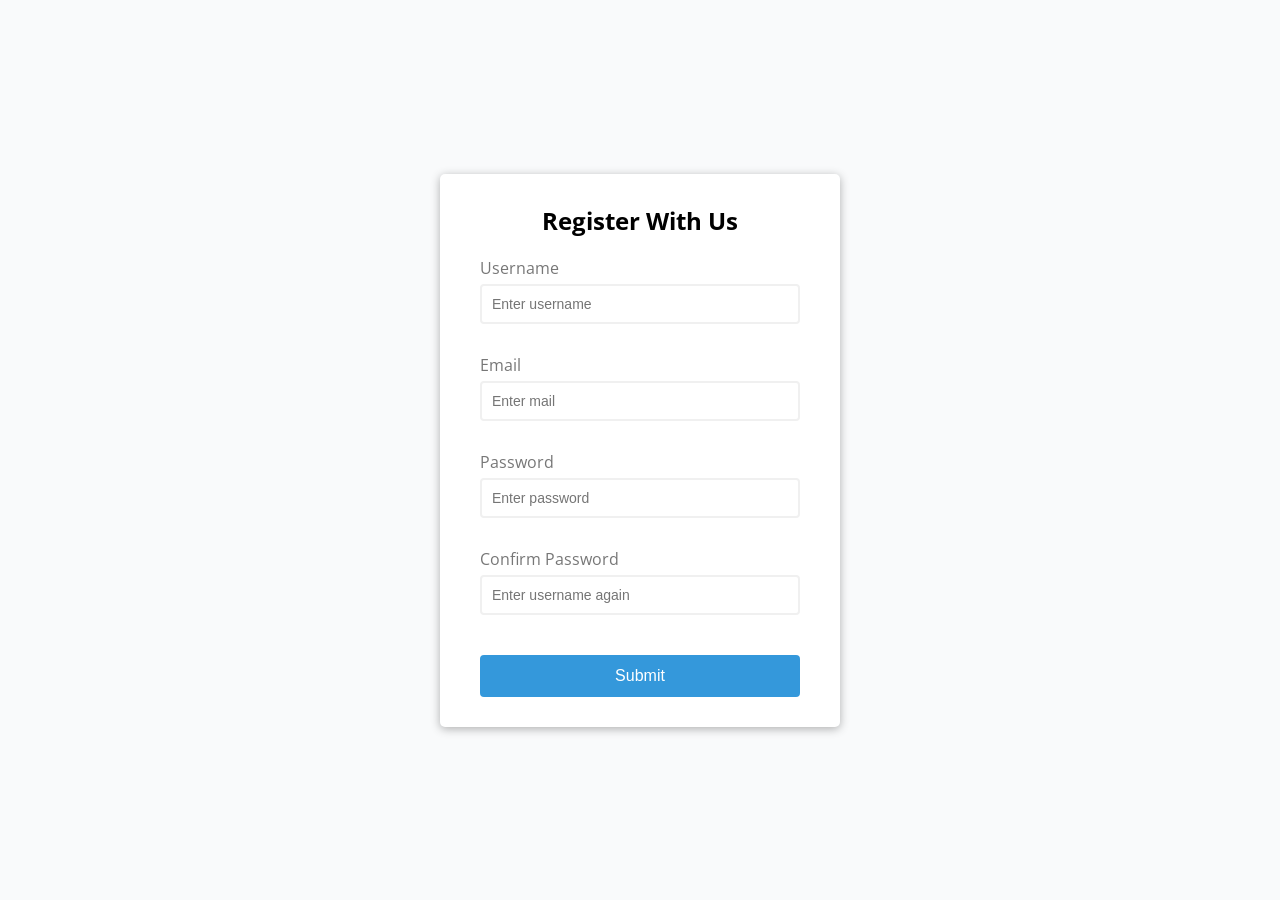
<file: 01-form-validator/index.html>
<!doctype html>
<html lang="en">
  <head>
    <meta charset="UTF-8" />
    <meta name="viewport" content="width=device-width, initial-scale=1.0" />
    <link rel="stylesheet" href="./style.css" />

    <title>Form Validator</title>
  </head>
  <body>
    <div class="container">
      <form id="form" class="form">
        <h2>Register With Us</h2>
        <div class="form-control">
          <label for="username">Username</label>
          <input type="text" id="username" placeholder="Enter username" />
          <small>Error message</small>
        </div>
        <div class="form-control">
          <label for="email">Email</label>
          <input type="text" id="email" placeholder="Enter mail" />
          <small>Error message</small>
        </div>
        <div class="form-control">
          <label for="password">Password</label>
          <input type="password" id="password" placeholder="Enter password" />
          <small>Error message</small>
        </div>
        <div class="form-control">
          <label for="password2">Confirm Password</label>
          <input
            type="password"
            id="password2"
            placeholder="Enter username again"
          />
          <small>Error message</small>
        </div>
        <button type="submit">Submit</button>
      </form>
    </div>

    <script src="./script.js"></script>
  </body>
</html>
</file>
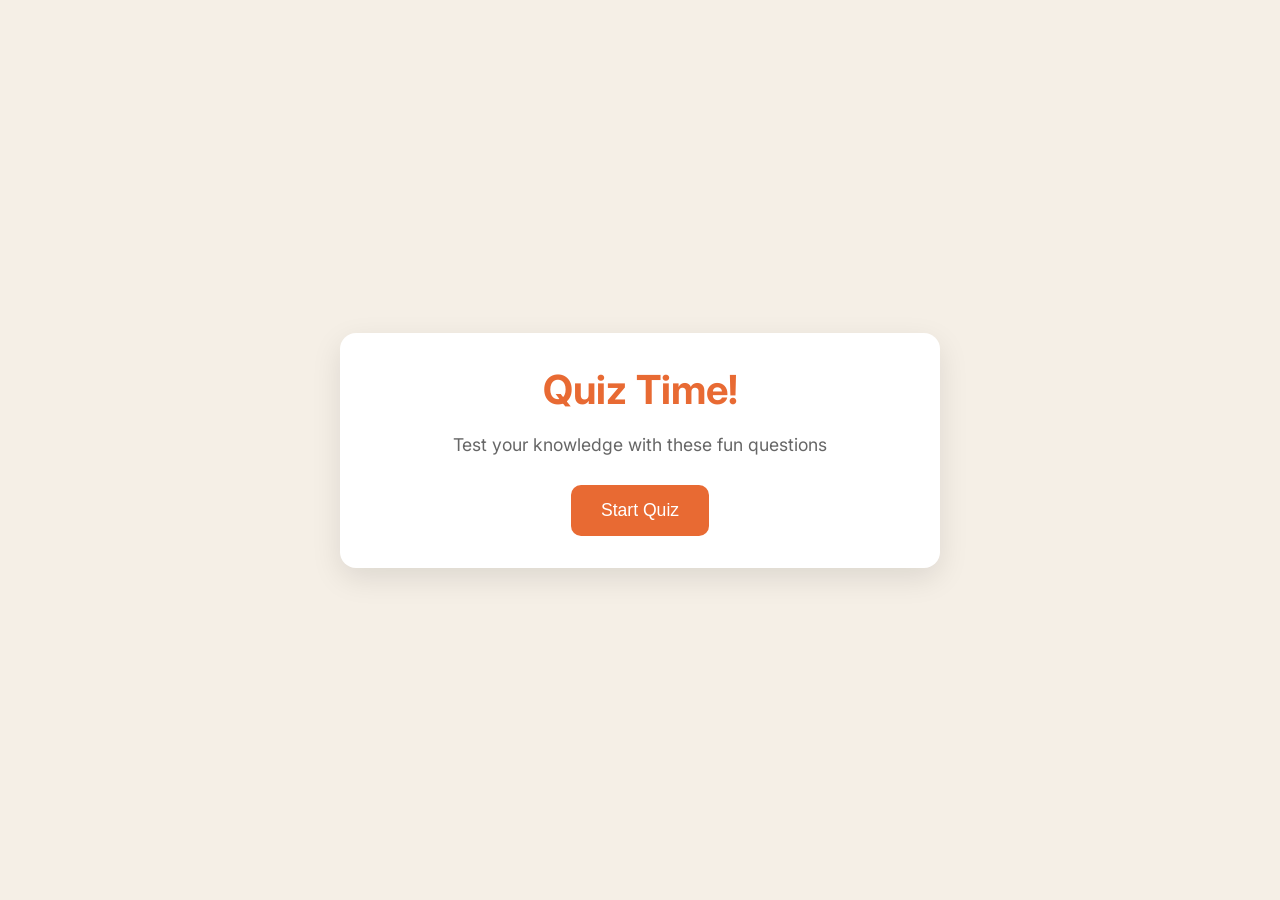
<file: 02-quiz-game/index.html>
<!doctype html>
<html lang="en">
  <head>
    <meta charset="UTF-8" />
    <meta name="viewport" content="width=device-width, initial-scale=1.0" />
    <link rel="stylesheet" href="./style.css" />
    <title>Quiz Game</title>
  </head>
  <body>
    <div class="container">
      <div class="screen active" id="start-screen">
        <h1>Quiz Time!</h1>
        <p>Test your knowledge with these fun questions</p>
        <button id="start-btn">Start Quiz</button>
      </div>

      <div class="screen" id="quiz-screen">
        <div class="quiz-header">
          <h2 id="question-text">Question goes here</h2>
          <div class="quiz-info">
            <p>
              Question <span id="current-question">1</span> of
              <span id="total-questions">5</span>
            </p>

            <p>Score: <span id="score">0</span></p>
          </div>
        </div>

        <div id="answers-container" class="answers-container">
          <!--  Answer buttons will be inserted here from our js code later at some point-->
        </div>

        <div class="progress-bar">
          <div id="progress" class="progress"></div>
        </div>
      </div>

      <div class="screen" id="result-screen">
        <h1>Quiz Results</h1>
        <div class="result-info">
          <p>
            You scored <span id="final-score">0</span> out of
            <span id="max-score">5</span>
          </p>

          <div id="result-message">Good job!</div>
        </div>
        <button id="restart-btn">Restart Quiz</button>
      </div>
    </div>
    <script src="./script.js"></script>
  </body>
</html>
</file>
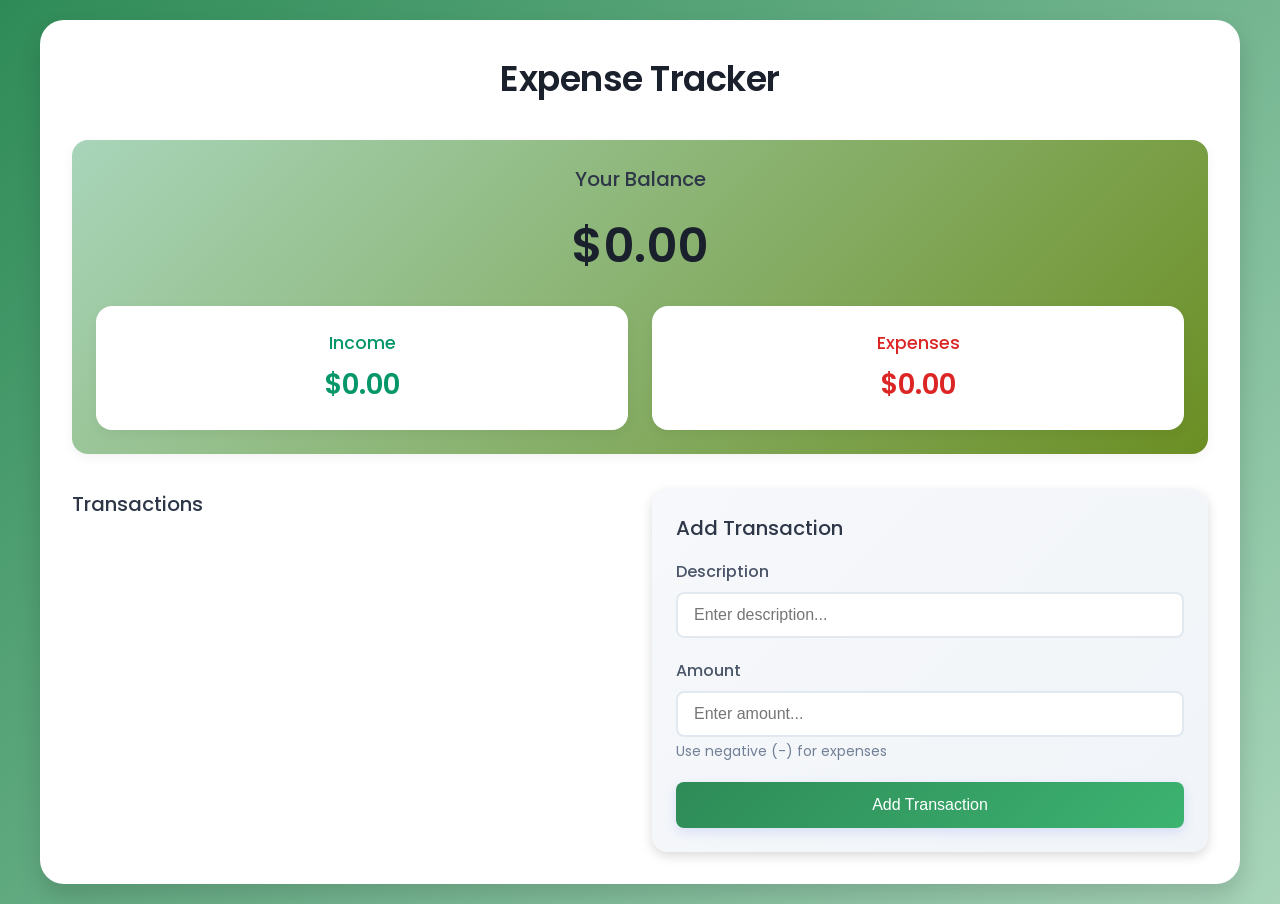
<file: 03-expense-tracker/index.html>
<!doctype html>
<html lang="en">
  <head>
    <meta charset="UTF-8" />
    <meta name="viewport" content="width=device-width, initial-scale=1.0" />
    <link rel="stylesheet" href="./style.css" />

    <link rel="preconnect" href="https://fonts.googleapis.com" />
    <link rel="preconnect" href="https://fonts.gstatic.com" crossorigin />
    <link
      href="https://fonts.googleapis.com/css2?family=Poppins:ital,wght@0,100;0,200;0,300;0,400;0,500;0,600;0,700;0,800;0,900;1,100;1,200;1,300;1,400;1,500;1,600;1,700;1,800;1,900&display=swap"
      rel="stylesheet"
    />
    <title>Expense Tracker</title>
  </head>
  <body>
    <div class="container">
      <h1>Expense Tracker</h1>

      <div class="balance-container">
        <h2>Your Balance</h2>
        <h1 id="balance">$0.00</h1>

        <div class="summary">
          <div class="income">
            <h3>Income</h3>
            <p id="income-amount">$0.00</p>
          </div>
          <div class="expenses">
            <h3>Expenses</h3>
            <p id="expense-amount">$0.00</p>
          </div>
        </div>
      </div>

      <div class="main-content">
        <div class="transaction-container">
          <h2>Transactions</h2>
          <ul id="transaction-list">
            <!-- transactons will be inserted here-->
          </ul>
        </div>

        <div class="form-container">
          <h2>Add Transaction</h2>

          <form id="transaction-form">
            <div class="form-group">
              <label for="description">Description</label>
              <input
                type="text"
                id="description"
                placeholder="Enter description..."
                required
              />
            </div>

            <div class="form-group">
              <label for="amount">Amount</label>
              <input
                type="number"
                id="amount"
                placeholder="Enter amount..."
                required
              />
              <small>Use negative (-) for expenses</small>
            </div>

            <button type="submit">Add Transaction</button>
          </form>
        </div>
      </div>
    </div>

    <script src="./script.js"></script>
  </body>
</html>
</file>
<file: 01-form-validator/style.css>
@import url("https://fonts.googleapis.com/css2?family=Open+Sans:ital,wght@0,300..800;1,300..800&display=swap");

:root {
  --succes-color: #2ecc71;
  --error-color: #e74c3c;
}

* {
  box-sizing: border-box;
}

body {
  background-color: #f9fafb;
  font-family: "Open Sans", sans-serif;
  display: flex;
  align-items: center;
  justify-content: center;
  min-height: 100vh;
  margin: 0;
}

.container {
  background-color: #fff;
  border-radius: 5px;
  box-shadow: 0 2px 10px rgba(0, 0, 0, 0.3);
  width: 400px;
}

h2 {
  text-align: center;
  margin: 0 0 20px;
}

.form {
  padding: 30px 40px;
}

.form-control {
  margin-bottom: 10px;
  padding-bottom: 20px;
  position: relative;
}

.form-control label {
  color: #777;
  display: block;
  margin-bottom: 5px;
}

.form-control input {
  border: 2px solid #f0f0f0;
  border-radius: 4px;
  display: block;
  width: 100%;
  padding: 10px;
  font-size: 14px;
}

.form-control input:focus {
  outline: 0;
  border-color: #777;
}

.form-control.success input {
  border-color: var(--succes-color);
}

.form-control.error input {
  border-color: var(--error-color);
}

.form-control small {
  color: var(--error-color);
  position: absolute;
  bottom: 0;
  left: 0;
  visibility: hidden;
}

.form-control.error small {
  visibility: visible;
}

.form button {
  cursor: pointer;
  background-color: #3498db;
  border: 2px solid #3498db;
  border-radius: 4px;
  color: #fff;
  display: block;
  font-size: 16px;
  padding: 10px;
  margin-top: 20px;
  width: 100%;
}
</file>
<file: 02-quiz-game/style.css>
@import url("https://fonts.googleapis.com/css2?family=Alfa+Slab+One&family=Inter:ital,opsz,wght@0,14..32,100..900;1,14..32,100..900&display=swap");

/* basin reset */
* {
  margin: 0;
  padding: 0;
  box-sizing: border-box;
}

body {
  background: #f5efe6;
  display: flex;
  justify-content: center;
  align-items: center;
  min-height: 100vh;
  padding: 1rem;
  font-family: "Inter", sans-serif;
}

.container {
  background-color: #fff;
  border-radius: 1rem;
  box-shadow: 0 10px 30px rgba(0, 0, 0, 0.1);
  width: 100%;
  max-width: 600px;
  overflow: hidden;
}

/* screen */
.screen {
  display: none;
  padding: 2rem;
  text-align: center;
}

.screen.active {
  display: block;
}

/* start screen */
#start-screen h1 {
  color: #e86a33;
  margin-bottom: 20px;
  font-size: 2.5rem;
}

#start-screen p {
  color: #666;
  margin-bottom: 30px;
  font-size: 1.1rem;
}

.quiz-header {
  margin-bottom: 2rem;
}

#question-text {
  color: #333;
  font-size: 1.5rem;
  margin-bottom: 1rem;
  line-height: 1.4;
}

.quiz-info {
  display: flex;
  justify-content: space-between;
  color: #666;
  margin-bottom: 10px;
}

.answers-container {
  display: flex;
  flex-direction: column;
  gap: 10px;
  margin-bottom: 25px;
}

.answer-btn {
  background-color: #f8f0e5;
  color: #333;
  border: 2px solid #eadbc8;
  border-radius: 10px;
  padding: 1rem;
  cursor: pointer;
  text-align: left;
  transition: all 0.3s ease;
}

.answer-btn:hover {
  background-color: #eadbc8;
  border-color: #dac0ae;
}

.answer-btn.correct {
  background-color: #e6fff0;
  border-color: #a3f0c4;
  color: #28a745;
}

.answer-btn.incorrect {
  background-color: #fff0f0;
  border-color: #ffbdbd;
  color: #dc3545;
}

.progress-bar {
  height: 10px;
  background-color: #f8f0e5;
  border-radius: 5px;
  overflow: hidden;
  margin-top: 20px;
}

.progress {
  height: 100%;
  background-color: #e86a33;
  width: 0%;
  transition: width 0.3s ease;
}

/* result screen */
#result-screen h1 {
  color: #e86a33;
  margin-bottom: 30px;
}

.result-info {
  background-color: #f8f0e5;
  border-radius: 10px;
  padding: 20px;
  margin-bottom: 30px;
}

.result-info p {
  font-size: 1.2rem;
  color: #333;
  margin-bottom: 1rem;
}

#result-message {
  font-size: 1.5rem;
  font-weight: 600;
  color: #e86a33;
}

button {
  background-color: #e86a33;
  color: #fff;
  border: none;
  border-radius: 10px;
  padding: 15px 30px;
  font-size: 1.1rem;
  cursor: pointer;
}

button:hover {
  background-color: #d45b28;
}

/* responsive design */
@media (max-width: 500px) {
  .screen {
    padding: 1rem;
  }

  #start-screen h1 {
    font-size: 1rem;
  }
  #question-text {
    font-size: 1.3rem;
  }

  .answer-btn {
    padding: 12px;
  }

  button {
    padding: 12px 25px;
    font-size: 1rem;
  }
}
</file>
<file: 03-expense-tracker/style.css>
* {
  margin: 0;
  padding: 0;
  box-sizing: border-box;
}

body {
  background: linear-gradient(135deg, #2e8b57, #a8d5ba);
  min-height: 100vh;
  font-family: "Poppins", sans-serif;
  display: flex;
  align-items: center;
  justify-content: center;
  padding: 20px;
  color: #2d3436;
}

.container {
  width: 100%;
  max-width: 1200px;
  background-color: #fff;
  padding: 2rem;
  border-radius: 24px;
  box-shadow: 0 12px 24px rgba(0, 0, 0, 0.15);
}

h1 {
  text-align: center;
  color: #1a202c;
  margin-bottom: 35px;
  font-size: 2.2rem;
  font-weight: 600;
  letter-spacing: -0.5px;
}

h2 {
  color: #2d3748;
  margin-bottom: 1rem;
  font-size: 1.25rem;
  font-weight: 500;
}

.balance-container {
  text-align: center;
  margin-bottom: 35px;
  padding: 24px;
  background: linear-gradient(135deg, #a8d5ba, #6b8e23);
  border-radius: 1rem;
  box-shadow: 0 4px 12px rgba(0, 0, 0, 0.05);
}

.balance-container h1 {
  font-size: 3rem;
  margin: 15px 0;
}

.summary {
  display: grid;
  grid-template-columns: 1fr 1fr;
  gap: 24px;
  margin-top: 24px;
}

.main-content {
  display: grid;
  grid-template-columns: 1fr 1fr;
  gap: 24px;
}

.income,
.expenses {
  background-color: white;
  padding: 24px;
  border-radius: 1rem;
  box-shadow: 0 4px 12px rgba(0, 0, 0, 0.05);
  transition: transform 0.2s ease;
}

.income:hover,
.expenses:hover {
  transform: translateY(-2px);
}

.income h3 {
  color: #059669;
  font-size: 1.1rem;
  font-weight: 500;
}

.expenses h3 {
  color: #dc2626;
  font-size: 1.1rem;
  font-weight: 500;
}

.income p,
.expenses p {
  margin-top: 8px;
  font-size: 1.75rem;
  font-weight: 600;
}

.income p {
  color: #059669;
}

.expenses p {
  color: #dc2626;
}

.transaction-container {
  height: 100%;
  display: flex;
  flex-direction: column;
}

#transaction-list {
  list-style: none;
  max-height: 500px;
  overflow-y: auto;
  padding-right: 8px;
  flex-grow: 1;
}

#transaction-list::-webkit-scrollbar {
  width: 8px;
}

#transaction-list::-webkit-scrollbar-track {
  /* track is the bg of the scrollbar */
  background-color: #f1f1f1;
  border-radius: 4px;
}
#transaction-list::-webkit-scrollbar-thumb {
  /* thumb is the draggble part of the scrollbar */
  background-color: #cbd5e0;
  border-radius: 4px;
}
#transaction-list::-webkit-scrollbar-thumb:hover {
  background-color: #a0aec0;
}

.transaction {
  display: flex;
  justify-content: space-between;
  align-items: center;
  padding: 1rem 1.2rem;
  margin-bottom: 12px;
  border-radius: 12px;
  background-color: #fff;
  box-shadow: 0 2px 8px rgba(0, 0, 0, 0.05);
  transition: all 0.2s ease;
  border-right: 5px solid;
  animation: slideIn 0.3s ease;
}

@keyframes slideIn {
  from {
    opacity: 0;
    transform: translateX(-20px);
  }

  to {
    opacity: 1;
    transform: translateX(0px);
  }
}

.transaction:hover {
  transform: translateX(4px);
  box-shadow: 0 4px 12px rgba(0, 0, 0, 0.1);
}

.transaction.income {
  border-right-color: #059669;
}

.transaction.expense {
  border-right-color: #dc2626;
}

.transaction .delete-btn {
  background: none;
  border: none;
  color: #dc2626;
  cursor: pointer;
  font-size: 1.4rem;
  opacity: 0;
  transition: all 0.2s ease;
  padding: 4px 8px;
  border-radius: 4px;
  margin-left: 12px;
}

.transaction:hover .delete-btn {
  opacity: 1;
}

.transaction .delete-btn:hover {
  background-color: #fee2e2;
  transform: scale(1.1);
}

.form-container {
  background: linear-gradient(135deg, #f6f8fb, #f1f4f8);
  padding: 24px;
  border-radius: 16px;
  box-shadow: 0 4px 12px rgba(0, 0, 0, 0.15);
  height: 100%;
  display: flex;
  flex-direction: column;
}

.form-container form {
  height: 100%;
  display: flex;
  flex-direction: column;
}

.form-group {
  margin-bottom: 20px;
}

label {
  display: block;
  margin-bottom: 8px;
  color: #4a5568;
  font-weight: 500;
}

input {
  width: 100%;
  padding: 12px 16px;
  border: 2px solid #e2e8f0;
  border-radius: 8px;
  font-size: 1rem;
  transition: all 0.2s ease;
  background-color: white;
}

input:focus {
  outline: none;
  border-color: #667eea;
  box-shadow: 0 0 0 3px rgba(102, 126, 234, 0.1);
}

input:hover {
  border-color: #cbd5e0;
}

small {
  color: #718096;
  font-size: 0.875rem;
  margin-top: 4px;
  display: block;
}

button[type="submit"] {
  width: 100%;
  padding: 14px;
  background: linear-gradient(135deg, #2e8b57 0%, #3cb371 100%);
  color: white;
  border: none;
  border-radius: 8px;
  cursor: pointer;
  font-size: 1rem;
  font-weight: 500;
  transition: all 0.2s ease;
  box-shadow: 0 4px 12px rgba(102, 126, 234, 0.2);
  margin-top: auto;
}

button[type="submit"]:hover {
  transform: translateY(-2px);
  box-shadow: 0 6px 16px rgba(102, 126, 234, 0.3);
}

button[type="submit"]:active {
  transform: translateY(0);
}

/* responsiveness */

@media (max-width: 900px) {
  .main-content {
    grid-template-columns: 1fr;
  }

  #transaction-list {
    max-height: 300px;
  }
}

@media (max-width: 480px) {
  .container {
    padding: 24px;
  }

  .summary {
    grid-template-columns: 1fr;
    gap: 16px;
  }

  .balance-container h1 {
    font-size: 2.5rem;
  }

  .income p,
  .expenses p {
    font-size: 1.5rem;
  }

  .transaction {
    padding: 14px 16px;
  }

  h1 {
    font-size: 1.8rem;
  }
}
</file>
